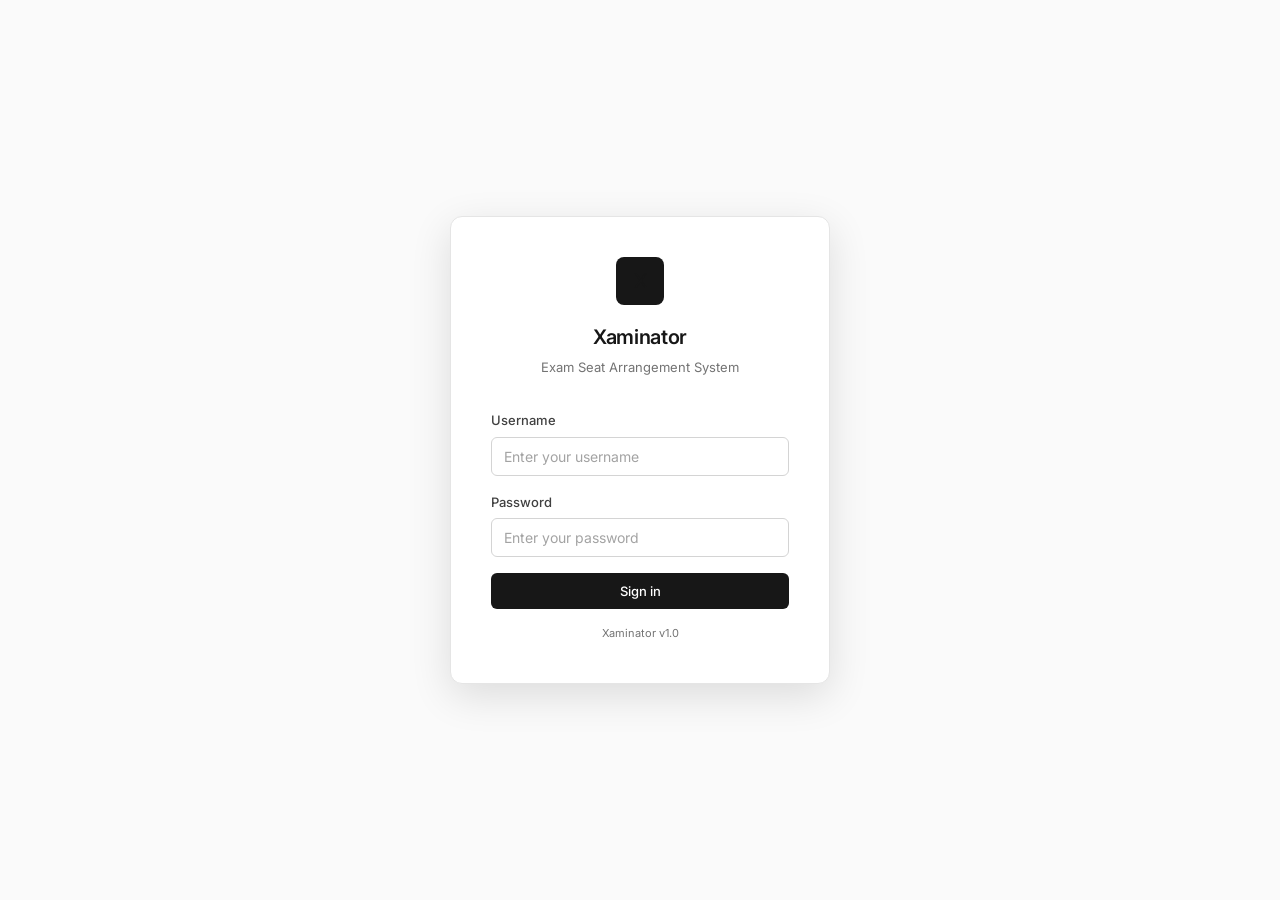
<file: frontend/index.html>
<!DOCTYPE html>
<html lang="en">
<head>
  <meta charset="UTF-8">
  <meta name="viewport" content="width=device-width, initial-scale=1.0">
  <title>Login — Xaminator</title>
  <link rel="preconnect" href="https://fonts.googleapis.com">
  <link rel="preconnect" href="https://fonts.gstatic.com" crossorigin>
  <link href="https://fonts.googleapis.com/css2?family=Inter:wght@400;500;600;700&display=swap" rel="stylesheet">
  <link rel="stylesheet" href="css/styles.css">
</head>
<body class="login-page">

  <div class="login-card">
    <div class="login-logo">
      <div class="logo-mark">X</div>
      <h1>Xaminator</h1>
      <p>Exam Seat Arrangement System</p>
    </div>

    <form id="login-form" autocomplete="on" novalidate>
      <div id="login-error" class="login-error" role="alert"></div>

      <div class="form-group">
        <label for="username">Username</label>
        <input id="username" type="text" placeholder="Enter your username"
               autocomplete="username" required>
      </div>

      <div class="form-group">
        <label for="password">Password</label>
        <input id="password" type="password" placeholder="Enter your password"
               autocomplete="current-password" required>
      </div>

      <button type="submit" class="btn btn-primary btn-full" id="login-btn">
        Sign in
      </button>
    </form>

    <p class="text-muted mt-4" style="text-align:center; font-size: 11px;">
      Xaminator v1.0
    </p>
  </div>

  <script src="js/api.js"></script>
  <script>
    // Redirect to dashboard if already logged in
    if (AuthAPI.isAuthenticated()) {
      location.replace('dashboard.html');
    }

    document.getElementById('login-form').addEventListener('submit', async function (e) {
      e.preventDefault();
      const username = document.getElementById('username').value.trim();
      const password = document.getElementById('password').value;
      const errEl    = document.getElementById('login-error');
      const loginBtn = document.getElementById('login-btn');

      errEl.style.display = 'none';
      errEl.textContent   = '';

      if (!username || !password) {
        errEl.textContent   = 'Please enter both username and password.';
        errEl.style.display = 'block';
        return;
      }

      // Disable button and show loading state
      loginBtn.disabled = true;
      const originalText = loginBtn.innerHTML;
      loginBtn.innerHTML = '<span class="spinner"></span> Signing in...';

      try {
        await AuthAPI.login(username, password);
        location.href = 'dashboard.html';
      } catch (error) {
        errEl.textContent = error.message || 'Invalid credentials. Please try again.';
        errEl.style.display = 'block';
      } finally {
        loginBtn.disabled = false;
        loginBtn.innerHTML = originalText;
      }
    });
  </script>

</body>
</html>
</file>
<file: frontend/css/styles.css>
/* ============================================================
   Xaminator — Professional Minimal Design System
   Inspired by Linear, Notion, and Vercel
   ============================================================ */

/* === CSS Variables === */
:root {
  /* Colors - Neutral palette */
  --gray-50:  #fafafa;
  --gray-100: #f5f5f5;
  --gray-200: #e5e5e5;
  --gray-300: #d4d4d4;
  --gray-400: #a3a3a3;
  --gray-500: #737373;
  --gray-600: #525252;
  --gray-700: #404040;
  --gray-800: #262626;
  --gray-900: #171717;
  
  /* Brand */
  --accent: #171717;
  --accent-light: #404040;
  --accent-subtle: #f5f5f5;
  
  /* Semantic */
  --success: #22c55e;
  --success-subtle: #f0fdf4;
  --error: #ef4444;
  --error-subtle: #fef2f2;
  --warning: #f59e0b;
  --warning-subtle: #fffbeb;
  --info: #3b82f6;
  --info-subtle: #eff6ff;
  
  /* Layout */
  --sidebar-width: 220px;
  --radius-sm: 6px;
  --radius: 8px;
  --radius-lg: 12px;
  
  /* Typography */
  --font: 'Inter', -apple-system, BlinkMacSystemFont, 'Segoe UI', sans-serif;
  --font-mono: 'SF Mono', 'Fira Code', monospace;
  
  /* Shadows */
  --shadow-xs: 0 1px 2px rgba(0,0,0,0.05);
  --shadow-sm: 0 1px 3px rgba(0,0,0,0.08);
  --shadow-md: 0 4px 12px rgba(0,0,0,0.08);
  --shadow-lg: 0 12px 40px rgba(0,0,0,0.12);
  
  /* Transitions */
  --transition: 150ms cubic-bezier(0.4, 0, 0.2, 1);
}

/* === Reset === */
*, *::before, *::after { 
  box-sizing: border-box; 
  margin: 0; 
  padding: 0; 
}

html { 
  height: 100%; 
  font-size: 15px;
  -webkit-font-smoothing: antialiased;
  -moz-osx-font-smoothing: grayscale;
}

body {
  font-family: var(--font);
  background: var(--gray-50);
  color: var(--gray-900);
  min-height: 100%;
  line-height: 1.6;
}

/* ============================================================
   Layout
   ============================================================ */
.app-layout {
  display: flex;
  min-height: 100vh;
}

/* ============================================================
   Sidebar — Clean, minimal navigation
   ============================================================ */
.sidebar {
  width: var(--sidebar-width);
  background: #fff;
  border-right: 1px solid var(--gray-200);
  display: flex;
  flex-direction: column;
  position: fixed;
  top: 0; 
  left: 0; 
  bottom: 0;
  z-index: 100;
}

.sidebar-logo {
  display: flex;
  align-items: center;
  gap: 10px;
  padding: 20px;
  border-bottom: 1px solid var(--gray-100);
}

.sidebar-logo .logo-icon { 
  font-size: 20px;
  width: 32px;
  height: 32px;
  display: flex;
  align-items: center;
  justify-content: center;
  background: var(--gray-900);
  color: #fff;
  border-radius: var(--radius-sm);
  font-size: 14px;
}

.sidebar-logo .logo-text {
  font-size: 15px;
  font-weight: 600;
  color: var(--gray-900);
  letter-spacing: -0.3px;
}

.nav-links { 
  list-style: none; 
  padding: 12px 8px; 
  flex: 1;
}

.nav-links li a {
  display: flex;
  align-items: center;
  gap: 10px;
  padding: 10px 12px;
  color: var(--gray-600);
  text-decoration: none;
  font-size: 13px;
  font-weight: 500;
  border-radius: var(--radius-sm);
  transition: all var(--transition);
}

.nav-links li a:hover { 
  background: var(--gray-100); 
  color: var(--gray-900); 
}

.nav-links li a.active {
  background: var(--gray-900);
  color: #fff;
}

.nav-icon { 
  font-size: 14px; 
  opacity: 0.7;
}

.sidebar-footer {
  padding: 16px;
  border-top: 1px solid var(--gray-100);
}

.logout-btn {
  display: flex;
  align-items: center;
  gap: 8px;
  color: var(--gray-500);
  text-decoration: none;
  font-size: 13px;
  font-weight: 500;
  padding: 8px 12px;
  border-radius: var(--radius-sm);
  transition: all var(--transition);
}

.logout-btn:hover { 
  background: var(--error-subtle);
  color: var(--error); 
}

/* ============================================================
   Main Content
   ============================================================ */
.main-content {
  margin-left: var(--sidebar-width);
  flex: 1;
  display: flex;
  flex-direction: column;
  min-height: 100vh;
  background: var(--gray-50);
}

.page-header {
  background: #fff;
  border-bottom: 1px solid var(--gray-200);
  padding: 24px 32px;
  display: flex;
  align-items: center;
  justify-content: space-between;
  position: sticky;
  top: 0;
  z-index: 50;
}

.page-header h1 { 
  font-size: 18px; 
  font-weight: 600; 
  color: var(--gray-900);
  letter-spacing: -0.3px;
}

.page-header p { 
  font-size: 13px; 
  color: var(--gray-500); 
  margin-top: 2px; 
}

.page-body { 
  padding: 32px; 
  flex: 1;
  max-width: 1400px;
}

/* ============================================================
   Cards — Minimal, clean containers
   ============================================================ */
.card {
  background: #fff;
  border-radius: var(--radius-lg);
  border: 1px solid var(--gray-200);
}

.card-header {
  padding: 16px 20px;
  border-bottom: 1px solid var(--gray-100);
  font-size: 13px;
  font-weight: 600;
  color: var(--gray-900);
  display: flex;
  align-items: center;
  justify-content: space-between;
}

.card-body { 
  padding: 20px; 
}

.card-footer {
  padding: 16px 20px;
  background: var(--gray-50);
  border-top: 1px solid var(--gray-100);
  border-radius: 0 0 var(--radius-lg) var(--radius-lg);
}

/* ============================================================
   Stats Grid — Clean metrics display
   ============================================================ */
.stats-grid {
  display: grid;
  grid-template-columns: repeat(auto-fit, minmax(200px, 1fr));
  gap: 16px;
  margin-bottom: 32px;
}

.stat-card {
  background: #fff;
  border-radius: var(--radius-lg);
  border: 1px solid var(--gray-200);
  padding: 20px 24px;
  display: flex;
  align-items: center;
  gap: 16px;
  transition: border-color var(--transition);
}

.stat-card:hover {
  border-color: var(--gray-300);
}

.stat-icon {
  width: 40px; 
  height: 40px;
  border-radius: var(--radius);
  display: flex; 
  align-items: center; 
  justify-content: center;
  font-size: 18px;
  background: var(--gray-100);
}

.stat-icon.blue   { background: var(--info-subtle); }
.stat-icon.green  { background: var(--success-subtle); }
.stat-icon.purple { background: #faf5ff; }
.stat-icon.orange { background: var(--warning-subtle); }

.stat-value { 
  font-size: 28px; 
  font-weight: 600; 
  color: var(--gray-900); 
  line-height: 1;
  letter-spacing: -0.5px;
}

.stat-label { 
  font-size: 12px; 
  color: var(--gray-500); 
  margin-top: 4px;
  font-weight: 500;
}

/* ============================================================
   Two-column layout
   ============================================================ */
.two-col {
  display: grid;
  grid-template-columns: 340px 1fr;
  gap: 24px;
  align-items: start;
}

@media (max-width: 1024px) { 
  .two-col { grid-template-columns: 1fr; } 
}

/* ============================================================
   Forms — Clean, minimal inputs
   ============================================================ */
.form-group { 
  margin-bottom: 16px; 
}

.form-group label {
  display: block;
  font-size: 13px;
  font-weight: 500;
  color: var(--gray-700);
  margin-bottom: 6px;
}

.form-group input,
.form-group select,
.form-group textarea {
  width: 100%;
  padding: 10px 12px;
  border: 1px solid var(--gray-300);
  border-radius: var(--radius-sm);
  font-size: 14px;
  font-family: var(--font);
  color: var(--gray-900);
  background: #fff;
  outline: none;
  transition: all var(--transition);
}

.form-group input::placeholder,
.form-group textarea::placeholder {
  color: var(--gray-400);
}

.form-group select { 
  appearance: none;
  background-image: url("data:image/svg+xml,%3Csvg xmlns='http://www.w3.org/2000/svg' width='12' height='12' viewBox='0 0 12 12'%3E%3Cpath fill='%23737373' d='M6 8L1 3h10z'/%3E%3C/svg%3E"); 
  background-repeat: no-repeat; 
  background-position: right 12px center; 
  padding-right: 32px;
  cursor: pointer;
}

.form-group input:focus,
.form-group select:focus,
.form-group textarea:focus {
  border-color: var(--gray-900);
  box-shadow: 0 0 0 3px rgba(0,0,0,0.05);
}

.form-group input.error,
.form-group select.error { 
  border-color: var(--error); 
}

.field-error { 
  font-size: 12px; 
  color: var(--error); 
  margin-top: 4px; 
}

.form-row {
  display: grid;
  grid-template-columns: repeat(2, 1fr);
  gap: 12px;
}

.form-row .form-group {
  margin-bottom: 0;
}

@media (max-width: 500px) {
  .form-row { grid-template-columns: 1fr; }
}

/* ============================================================
   Buttons — Minimal, purposeful
   ============================================================ */
.btn {
  display: inline-flex;
  align-items: center;
  justify-content: center;
  gap: 6px;
  padding: 10px 16px;
  border-radius: var(--radius-sm);
  border: none;
  font-size: 13px;
  font-weight: 500;
  font-family: var(--font);
  cursor: pointer;
  transition: all var(--transition);
  text-decoration: none;
  white-space: nowrap;
}

.btn:active { 
  transform: scale(0.98); 
}

.btn:disabled { 
  opacity: 0.5; 
  cursor: not-allowed; 
}

.btn-primary { 
  background: var(--gray-900); 
  color: #fff; 
}

.btn-primary:hover:not(:disabled) { 
  background: var(--gray-700); 
}

.btn-secondary { 
  background: #fff; 
  color: var(--gray-700);
  border: 1px solid var(--gray-300);
}

.btn-secondary:hover:not(:disabled) { 
  background: var(--gray-50);
  border-color: var(--gray-400);
}

.btn-danger { 
  background: var(--error); 
  color: #fff; 
}

.btn-danger:hover:not(:disabled) { 
  background: #dc2626; 
}

.btn-success { 
  background: var(--success); 
  color: #fff; 
}

.btn-success:hover:not(:disabled) { 
  background: #16a34a; 
}

.btn-ghost {
  background: transparent;
  color: var(--gray-600);
}

.btn-ghost:hover:not(:disabled) {
  background: var(--gray-100);
  color: var(--gray-900);
}

.btn-sm { 
  padding: 6px 12px; 
  font-size: 12px; 
}

.btn-lg {
  padding: 12px 24px;
  font-size: 14px;
}

.btn-full { 
  width: 100%; 
}

.button-group {
  display: flex;
  gap: 8px;
}

/* ============================================================
   Search Bar
   ============================================================ */
.search-bar { 
  margin-bottom: 16px; 
}

.search-bar input { 
  width: 100%;
  padding: 10px 14px 10px 36px; 
  border: 1px solid var(--gray-200); 
  border-radius: var(--radius-sm); 
  font-size: 13px;
  font-family: var(--font);
  background: var(--gray-50);
  background-image: url("data:image/svg+xml,%3Csvg xmlns='http://www.w3.org/2000/svg' width='16' height='16' viewBox='0 0 24 24' fill='none' stroke='%23a3a3a3' stroke-width='2'%3E%3Ccircle cx='11' cy='11' r='8'/%3E%3Cpath d='m21 21-4.35-4.35'/%3E%3C/svg%3E");
  background-repeat: no-repeat;
  background-position: 12px center;
  outline: none;
  transition: all var(--transition);
}

.search-bar input::placeholder {
  color: var(--gray-400);
}

.search-bar input:focus { 
  border-color: var(--gray-900);
  background-color: #fff;
  box-shadow: 0 0 0 3px rgba(0,0,0,0.05);
}

/* ============================================================
   Tables — Clean data display
   ============================================================ */
.table-wrapper { 
  overflow-x: auto; 
}

table { 
  width: 100%; 
  border-collapse: collapse; 
}

thead th {
  text-align: left;
  padding: 12px 16px;
  background: var(--gray-50);
  border-bottom: 1px solid var(--gray-200);
  font-size: 11px;
  font-weight: 600;
  color: var(--gray-500);
  text-transform: uppercase;
  letter-spacing: 0.5px;
}

tbody tr { 
  border-bottom: 1px solid var(--gray-100); 
  transition: background var(--transition);
}

tbody tr:last-child { 
  border-bottom: none; 
}

tbody tr:hover { 
  background: var(--gray-50); 
}

tbody td { 
  padding: 14px 16px; 
  font-size: 13px;
  color: var(--gray-700); 
}

.empty-row td,
.loading-row td {
  text-align: center;
  color: var(--gray-400);
  padding: 48px 16px;
  font-size: 13px;
}

/* ============================================================
   Badges — Subtle status indicators
   ============================================================ */
.badge {
  display: inline-flex;
  align-items: center;
  padding: 4px 10px;
  border-radius: 100px;
  font-size: 11px;
  font-weight: 600;
  letter-spacing: 0.2px;
}

.badge-success { 
  background: var(--success-subtle); 
  color: #15803d; 
}

.badge-error { 
  background: var(--error-subtle); 
  color: #b91c1c; 
}

.badge-warning { 
  background: var(--warning-subtle); 
  color: #b45309; 
}

.badge-info { 
  background: var(--info-subtle); 
  color: #1d4ed8; 
}

.badge-gray { 
  background: var(--gray-100); 
  color: var(--gray-600); 
}

/* ============================================================
   Toast Notifications — Minimal alerts
   ============================================================ */
#toast-container {
  position: fixed;
  bottom: 24px;
  right: 24px;
  z-index: 9999;
  display: flex;
  flex-direction: column;
  gap: 8px;
  pointer-events: none;
}

.toast {
  display: flex;
  align-items: center;
  gap: 12px;
  padding: 14px 18px;
  background: var(--gray-900);
  color: #fff;
  border-radius: var(--radius);
  font-size: 13px;
  font-weight: 500;
  box-shadow: var(--shadow-lg);
  min-width: 280px;
  max-width: 400px;
  pointer-events: all;
  animation: toastIn 0.3s ease-out;
}

@keyframes toastIn { 
  from { transform: translateY(20px); opacity: 0; } 
  to { transform: translateY(0); opacity: 1; } 
}

@keyframes toastOut { 
  to { transform: translateY(20px); opacity: 0; } 
}

.toast.success { 
  background: #065f46;
}

.toast.error { 
  background: #b91c1c;
}

.toast.info { 
  background: var(--gray-800);
}

.toast.warning {
  background: #92400e;
}

/* ============================================================
   Spinner
   ============================================================ */
.spinner {
  display: inline-block;
  width: 16px; 
  height: 16px;
  border: 2px solid rgba(255,255,255,0.3);
  border-top-color: #fff;
  border-radius: 50%;
  animation: spin 0.6s linear infinite;
}

.spinner-dark { 
  border: 2px solid var(--gray-200); 
  border-top-color: var(--gray-600); 
}

@keyframes spin { 
  to { transform: rotate(360deg); } 
}

/* ============================================================
   Select Bar (Seating page)
   ============================================================ */
.select-bar { 
  display: flex; 
  gap: 12px; 
  align-items: flex-end;
  flex-wrap: wrap;
}

.select-bar .form-group { 
  flex: 1; 
  min-width: 240px; 
  margin-bottom: 0; 
}

.seating-meta { 
  font-size: 13px; 
  color: var(--gray-500); 
  margin-top: 12px;
}

/* ============================================================
   Department list
   ============================================================ */
.dept-item {
  display: flex;
  justify-content: space-between;
  align-items: center;
  padding: 10px 0;
  border-bottom: 1px solid var(--gray-100);
  font-size: 13px;
}

.dept-item:last-child { 
  border-bottom: none; 
}

.dept-code { 
  font-weight: 600; 
  color: var(--gray-900);
  font-family: var(--font-mono);
  font-size: 12px;
  background: var(--gray-100);
  padding: 2px 8px;
  border-radius: 4px;
}

/* ============================================================
   Login Page — Clean, centered
   ============================================================ */
.login-page {
  min-height: 100vh;
  background: var(--gray-50);
  display: flex;
  align-items: center;
  justify-content: center;
  padding: 20px;
}

.login-card {
  background: #fff;
  border-radius: var(--radius-lg);
  border: 1px solid var(--gray-200);
  box-shadow: var(--shadow-lg);
  padding: 40px;
  width: 100%;
  max-width: 380px;
}

.login-logo { 
  text-align: center; 
  margin-bottom: 32px; 
}

.login-logo .logo-mark { 
  width: 48px;
  height: 48px;
  background: var(--gray-900);
  border-radius: var(--radius);
  display: inline-flex;
  align-items: center;
  justify-content: center;
  font-size: 20px;
  margin-bottom: 16px;
}

.login-logo h1 { 
  font-size: 20px; 
  font-weight: 600; 
  color: var(--gray-900);
  letter-spacing: -0.3px;
}

.login-logo p { 
  font-size: 13px; 
  color: var(--gray-500); 
  margin-top: 4px; 
}

.login-error { 
  color: var(--error); 
  font-size: 13px; 
  margin-bottom: 12px;
  padding: 10px 12px;
  background: var(--error-subtle);
  border-radius: var(--radius-sm);
  display: none;
}

/* ============================================================
   Utility Classes
   ============================================================ */
.mt-3 { margin-top: 12px; }
.mt-4 { margin-top: 16px; }
.mt-6 { margin-top: 24px; }
.mb-4 { margin-bottom: 16px; }
.mb-6 { margin-bottom: 24px; }

.text-muted { 
  color: var(--gray-500); 
  font-size: 13px; 
}

.text-sm {
  font-size: 12px;
}

.flex-between { 
  display: flex; 
  align-items: center; 
  justify-content: space-between; 
}

.section-title {
  font-size: 11px;
  font-weight: 600;
  color: var(--gray-500);
  text-transform: uppercase;
  letter-spacing: 0.5px;
  margin-bottom: 12px;
}

/* ============================================================
   Bulk Upload Panel — Collapsible section
   ============================================================ */
.upload-panel {
  background: var(--gray-50);
  border: 1px solid var(--gray-200);
  border-radius: var(--radius);
  margin-top: 20px;
  overflow: hidden;
}

.upload-panel-header {
  display: flex;
  align-items: center;
  justify-content: space-between;
  padding: 14px 16px;
  cursor: pointer;
  user-select: none;
  transition: background var(--transition);
}

.upload-panel-header:hover {
  background: var(--gray-100);
}

.upload-panel-header h4 {
  font-size: 13px;
  font-weight: 600;
  color: var(--gray-700);
  display: flex;
  align-items: center;
  gap: 8px;
}

.upload-panel-header .toggle-icon {
  transition: transform 0.2s;
  font-size: 10px;
  color: var(--gray-400);
}

.upload-panel.collapsed .toggle-icon {
  transform: rotate(-90deg);
}

.upload-panel.collapsed .upload-panel-body {
  display: none;
}

.upload-panel-body {
  padding: 16px;
  border-top: 1px solid var(--gray-200);
  background: #fff;
}

.upload-actions {
  margin-bottom: 16px;
}

.file-input-wrapper {
  position: relative;
  margin-bottom: 12px;
}

.file-input-wrapper input[type="file"] {
  position: absolute;
  left: -9999px;
}

.file-input-label {
  display: flex;
  align-items: center;
  justify-content: center;
  gap: 8px;
  padding: 24px;
  background: var(--gray-50);
  border: 2px dashed var(--gray-300);
  border-radius: var(--radius);
  cursor: pointer;
  font-size: 13px;
  color: var(--gray-500);
  transition: all var(--transition);
}

.file-input-label:hover {
  border-color: var(--gray-400);
  background: #fff;
}

.file-input-label.has-file {
  border-style: solid;
  border-color: var(--success);
  background: var(--success-subtle);
  color: #15803d;
}

.selected-file {
  font-size: 12px;
  color: var(--gray-500);
  margin-bottom: 12px;
}

.duplicate-options {
  margin-bottom: 16px;
}

.duplicate-options > label {
  display: block;
  font-size: 12px;
  font-weight: 500;
  color: var(--gray-600);
  margin-bottom: 8px;
}

.radio-group {
  display: flex;
  gap: 20px;
}

.radio-group label {
  display: flex;
  align-items: center;
  gap: 6px;
  font-size: 13px;
  color: var(--gray-700);
  cursor: pointer;
}

.radio-group input[type="radio"] {
  accent-color: var(--gray-900);
}

.upload-result {
  margin-top: 16px;
  padding: 14px;
  border-radius: var(--radius-sm);
  font-size: 13px;
}

.upload-result.success {
  background: var(--success-subtle);
  color: #15803d;
}

.upload-result.error {
  background: var(--error-subtle);
  color: #b91c1c;
}

.upload-result-summary {
  display: flex;
  gap: 16px;
  font-weight: 600;
}

.upload-errors {
  max-height: 120px;
  overflow-y: auto;
  margin-top: 12px;
  font-size: 12px;
  opacity: 0.8;
}

.upload-errors ul {
  list-style: none;
}

.upload-errors li {
  padding: 4px 0;
}

/* ============================================================
   Wizard Stepper — Progress indicator
   ============================================================ */
.wizard-stepper {
  display: flex;
  justify-content: center;
  align-items: center;
  margin-bottom: 40px;
  padding: 0 20px;
}

.wizard-step {
  display: flex;
  flex-direction: column;
  align-items: center;
  position: relative;
}

.wizard-connector {
  width: 80px;
  height: 2px;
  background: var(--gray-200);
  margin: 0 8px;
  margin-bottom: 24px;
}

.wizard-step.completed + .wizard-connector,
.wizard-step.completed ~ .wizard-connector {
  background: var(--gray-900);
}

.step-circle {
  width: 32px;
  height: 32px;
  border-radius: 50%;
  background: var(--gray-100);
  border: 2px solid var(--gray-200);
  display: flex;
  align-items: center;
  justify-content: center;
  font-size: 12px;
  font-weight: 600;
  color: var(--gray-400);
  transition: all 0.2s;
}

.wizard-step.active .step-circle {
  background: var(--gray-900);
  border-color: var(--gray-900);
  color: #fff;
}

.wizard-step.completed .step-circle {
  background: var(--gray-900);
  border-color: var(--gray-900);
  color: #fff;
}

.wizard-step.completed .step-circle::after {
  content: '✓';
}

.step-label {
  margin-top: 8px;
  font-size: 11px;
  font-weight: 500;
  color: var(--gray-400);
  text-transform: uppercase;
  letter-spacing: 0.3px;
}

.wizard-step.active .step-label {
  color: var(--gray-900);
}

.wizard-step.completed .step-label {
  color: var(--gray-600);
}

/* Wizard Content */
.wizard-content .card {
  max-width: 720px;
  margin: 0 auto;
}

/* ============================================================
   Option Tabs — Segmented controls
   ============================================================ */
.option-tabs {
  display: flex;
  gap: 8px;
  margin-bottom: 20px;
  padding: 4px;
  background: var(--gray-100);
  border-radius: var(--radius);
}

.option-tab {
  flex: 1;
  padding: 10px 16px;
  background: transparent;
  border: none;
  border-radius: var(--radius-sm);
  cursor: pointer;
  font-size: 13px;
  font-weight: 500;
  font-family: var(--font);
  color: var(--gray-600);
  transition: all var(--transition);
}

.option-tab:hover {
  color: var(--gray-900);
}

.option-tab.active {
  background: #fff;
  color: var(--gray-900);
  box-shadow: var(--shadow-sm);
}

.tab-content {
  display: none;
}

.tab-content.active {
  display: block;
}

/* ============================================================
   Hall Selection Grid
   ============================================================ */
.hall-selection-controls {
  display: flex;
  gap: 8px;
  margin-bottom: 16px;
}

.hall-selection-grid {
  display: grid;
  grid-template-columns: repeat(auto-fill, minmax(200px, 1fr));
  gap: 10px;
}

.hall-checkbox {
  display: flex;
  align-items: center;
  gap: 12px;
  padding: 14px 16px;
  background: #fff;
  border: 1px solid var(--gray-200);
  border-radius: var(--radius);
  cursor: pointer;
  transition: all var(--transition);
}

.hall-checkbox:hover {
  border-color: var(--gray-300);
}

.hall-checkbox:has(input:checked) {
  border-color: var(--gray-900);
  background: var(--gray-50);
}

.hall-checkbox input[type="checkbox"] {
  width: 16px;
  height: 16px;
  accent-color: var(--gray-900);
  flex-shrink: 0;
}

.hall-info {
  flex: 1;
  min-width: 0;
}

.hall-name {
  font-weight: 600;
  font-size: 13px;
  color: var(--gray-900);
}

.hall-capacity {
  font-size: 12px;
  color: var(--gray-500);
  margin-top: 2px;
}

.hall-block {
  font-size: 11px;
  color: var(--gray-400);
}

/* ============================================================
   Capacity Summary
   ============================================================ */
.capacity-summary {
  display: flex;
  align-items: center;
  gap: 24px;
  padding: 16px 20px;
  background: var(--gray-50);
  border-radius: var(--radius);
  margin-top: 20px;
  flex-wrap: wrap;
}

.capacity-item {
  display: flex;
  align-items: center;
  gap: 8px;
}

.capacity-label {
  font-size: 12px;
  color: var(--gray-500);
}

.capacity-value {
  font-size: 14px;
  font-weight: 600;
  color: var(--gray-900);
}

.status-success { color: var(--success) !important; }
.status-warning { color: var(--warning) !important; }
.status-error { color: var(--error) !important; }

/* ============================================================
   Generation Summary
   ============================================================ */
.generation-summary {
  background: var(--gray-50);
  border-radius: var(--radius);
  padding: 20px;
  margin-bottom: 24px;
}

.generation-summary h4 {
  font-size: 11px;
  font-weight: 600;
  color: var(--gray-500);
  text-transform: uppercase;
  letter-spacing: 0.5px;
  margin-bottom: 16px;
}

.summary-grid {
  display: grid;
  grid-template-columns: repeat(auto-fill, minmax(180px, 1fr));
  gap: 16px;
}

.summary-item {
  display: flex;
  flex-direction: column;
  gap: 4px;
}

.summary-label {
  font-size: 12px;
  color: var(--gray-500);
}

.summary-value {
  font-size: 14px;
  font-weight: 600;
  color: var(--gray-900);
}

/* ============================================================
   Success Banner
   ============================================================ */
.success-banner {
  background: var(--success-subtle);
  border: 1px solid #86efac;
  border-radius: var(--radius);
  padding: 24px;
  text-align: center;
  margin-bottom: 24px;
}

.success-banner h4 {
  color: #15803d;
  font-size: 16px;
  font-weight: 600;
  margin-bottom: 4px;
}

.success-banner p {
  color: #166534;
  font-size: 13px;
}

/* ============================================================
   Result Actions
   ============================================================ */
.result-actions {
  display: flex;
  gap: 12px;
  justify-content: center;
  flex-wrap: wrap;
}

/* ============================================================
   Section Description
   ============================================================ */
.section-description {
  font-size: 13px;
  color: var(--gray-500);
  margin-bottom: 20px;
  line-height: 1.5;
}

/* ============================================================
   Loading Spinner in Grid
   ============================================================ */
.loading-spinner {
  grid-column: 1 / -1;
  text-align: center;
  padding: 40px 20px;
  color: var(--gray-400);
  font-size: 13px;
}

/* ============================================================
   Responsive Adjustments
   ============================================================ */
@media (max-width: 768px) {
  .sidebar {
    display: none;
  }
  
  .main-content {
    margin-left: 0;
  }
  
  .page-header {
    padding: 16px 20px;
  }
  
  .page-body {
    padding: 20px;
  }
  
  .wizard-connector {
    width: 40px;
  }
  
  .step-label {
    font-size: 10px;
  }
}

/* ============================================================
   Focus States for Accessibility
   ============================================================ */
.btn:focus-visible,
input:focus-visible,
select:focus-visible,
textarea:focus-visible {
  outline: 2px solid var(--gray-900);
  outline-offset: 2px;
}

/* ============================================================
   Smooth Scrolling
   ============================================================ */
html {
  scroll-behavior: smooth;
}

/* ============================================================
   Selection
   ============================================================ */
::selection {
  background: var(--gray-900);
  color: #fff;
}

/* ============================================================
   Batch Builder — Multi-batch student selector
   ============================================================ */
.helper-text {
  font-size: 13px;
  color: var(--gray-500);
  margin-bottom: 16px;
  line-height: 1.5;
}

/* The adder row: dept + semester + button in 3 cols */
.batch-adder-row {
  grid-template-columns: 1fr 1fr auto;
  align-items: end;
}

.batch-add-btn-group {
  margin-bottom: 0;
}

/* Selected batches container */
.batch-list-header {
  display: flex;
  align-items: center;
  justify-content: space-between;
  margin-bottom: 10px;
}

.batch-list-title {
  font-size: 12px;
  font-weight: 600;
  text-transform: uppercase;
  letter-spacing: 0.5px;
  color: var(--gray-500);
}

/* Individual batch row */
.batch-item {
  display: flex;
  align-items: center;
  justify-content: space-between;
  padding: 10px 14px;
  background: var(--gray-50);
  border: 1px solid var(--gray-200);
  border-radius: var(--radius-sm);
  margin-bottom: 8px;
  transition: border-color var(--transition);
}

.batch-item:hover {
  border-color: var(--gray-300);
}

.batch-item-info {
  display: flex;
  align-items: center;
  gap: 6px;
  min-width: 0;
  flex: 1;
}

.batch-item-label {
  font-size: 13px;
  font-weight: 600;
  color: var(--gray-900);
  white-space: nowrap;
  overflow: hidden;
  text-overflow: ellipsis;
}

.batch-item-sem {
  font-size: 13px;
  color: var(--gray-500);
  white-space: nowrap;
}

.batch-item-meta {
  display: flex;
  align-items: center;
  gap: 10px;
  flex-shrink: 0;
  margin-left: 12px;
}

.batch-item-count {
  font-size: 12px;
  font-weight: 600;
  color: var(--gray-600);
  background: var(--gray-100);
  padding: 3px 8px;
  border-radius: 100px;
}

.batch-remove-btn {
  display: flex;
  align-items: center;
  justify-content: center;
  width: 22px;
  height: 22px;
  border: none;
  background: transparent;
  color: var(--gray-400);
  font-size: 12px;
  cursor: pointer;
  border-radius: 50%;
  transition: all var(--transition);
  padding: 0;
  line-height: 1;
}

.batch-remove-btn:hover {
  background: var(--error-subtle);
  color: var(--error);
}

/* ============================================================
   Batch-Exam Linker — Step 2 per-batch exam selector
   ============================================================ */
.batch-exam-row {
  padding: 14px 0;
}

.batch-exam-label {
  display: flex;
  align-items: center;
  gap: 4px;
  margin-bottom: 10px;
}

.batch-exam-selector {
  display: flex;
  align-items: center;
  gap: 10px;
  flex-wrap: wrap;
}

.batch-exam-selector select {
  flex: 1;
  min-width: 200px;
  padding: 9px 12px;
  border: 1px solid var(--gray-300);
  border-radius: var(--radius-sm);
  font-size: 13px;
  font-family: var(--font);
  color: var(--gray-900);
  background: #fff;
  appearance: none;
  background-image: url("data:image/svg+xml,%3Csvg xmlns='http://www.w3.org/2000/svg' width='12' height='12' viewBox='0 0 12 12'%3E%3Cpath fill='%23737373' d='M6 8L1 3h10z'/%3E%3C/svg%3E");
  background-repeat: no-repeat;
  background-position: right 12px center;
  padding-right: 32px;
  cursor: pointer;
  outline: none;
  transition: border-color var(--transition);
}

.batch-exam-selector select:focus {
  border-color: var(--gray-900);
  box-shadow: 0 0 0 3px rgba(0,0,0,0.05);
}

.batch-exam-or {
  font-size: 12px;
  color: var(--gray-400);
  flex-shrink: 0;
}

.batch-exam-linked {
  margin-top: 8px;
  font-size: 12px;
  color: #166534;
  font-weight: 500;
  background: var(--success-subtle);
  padding: 4px 10px;
  border-radius: 100px;
  display: inline-block;
}

.new-exam-form-inline {
  background: var(--gray-50);
  border: 1px solid var(--gray-200);
  border-radius: var(--radius);
  padding: 16px;
  margin-top: 12px;
}
</file>
